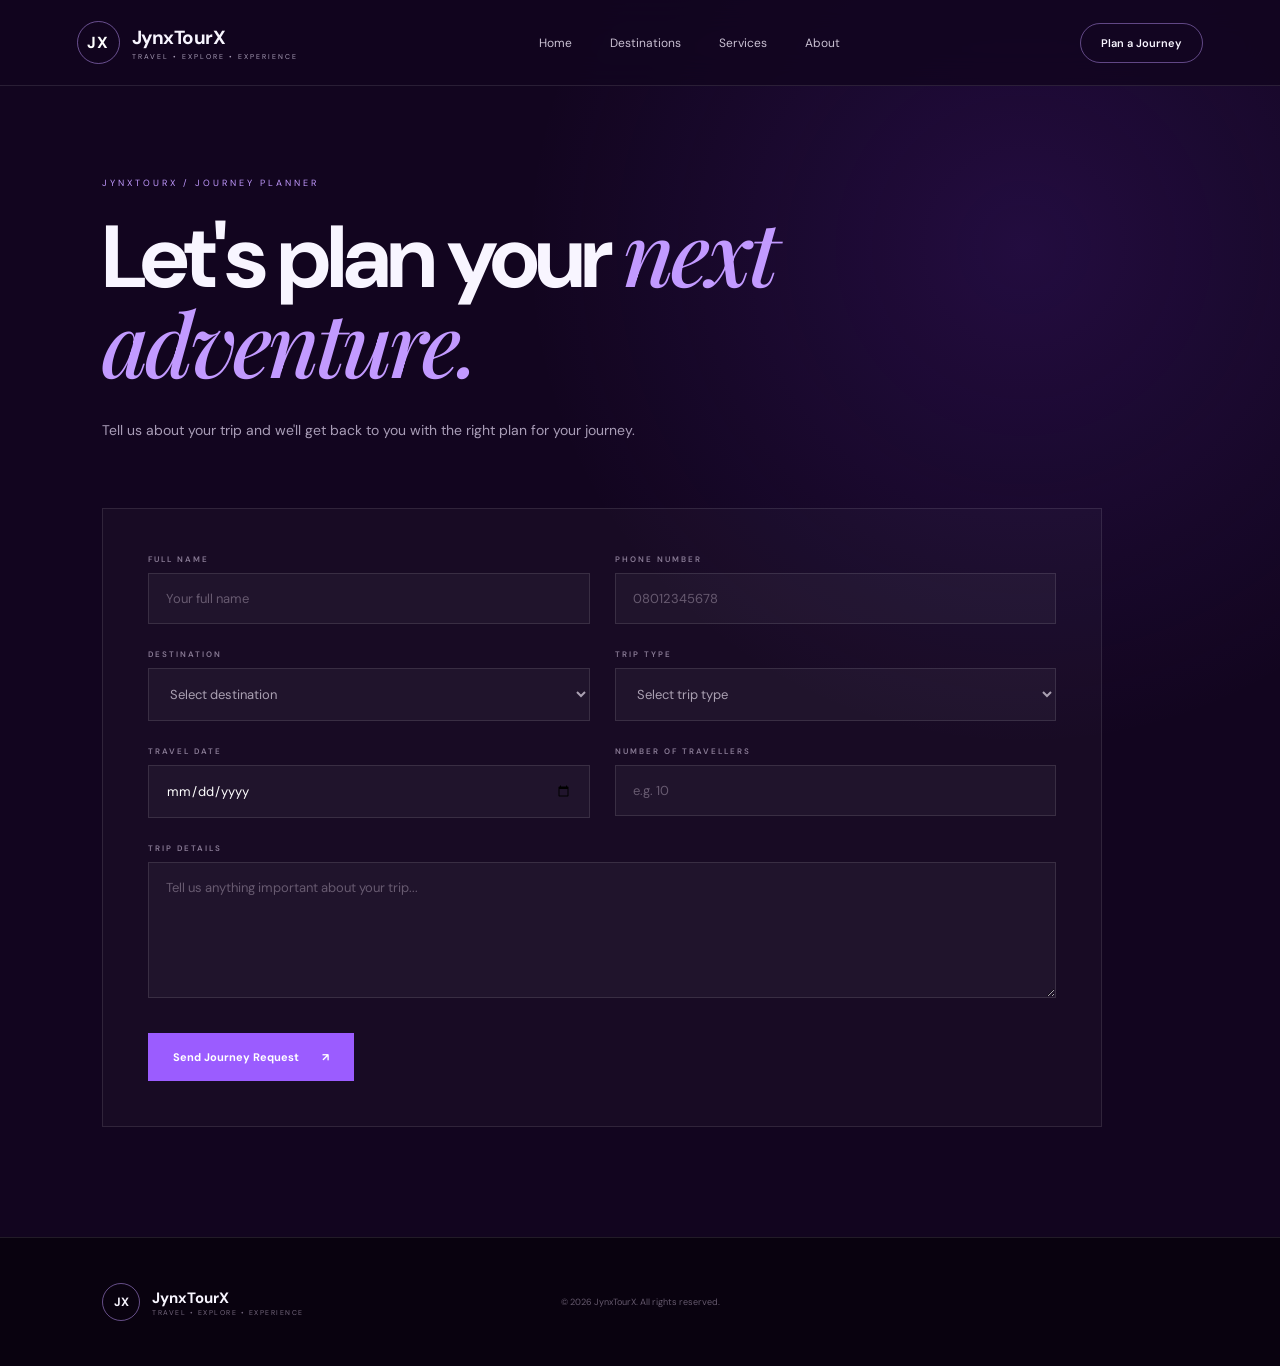
<file: booking.html>
<!DOCTYPE html>
<html lang="en">

<head>
    <meta charset="UTF-8">
    <meta name="viewport" content="width=device-width, initial-scale=1.0">

    <title>Plan Your Journey | JynxTourX</title>

    <link rel="stylesheet" href="style.css">
</head>

<body>

    <!-- NAVIGATION -->
    <nav class="navbar">

        <a href="index.html" class="logo">
            <span>JX</span>

            <div>
                <strong>JynxTourX</strong>
                <small>TRAVEL • EXPLORE • EXPERIENCE</small>
            </div>
        </a>

        <div class="nav-links">
            <a href="index.html">Home</a>
            <a href="index.html#destinations">Destinations</a>
            <a href="index.html#services">Services</a>
            <a href="index.html#about">About</a>
        </div>

        <a href="booking.html" class="nav-btn">
            Plan a Journey
        </a>

    </nav>


    <!-- BOOKING PAGE -->
    <main class="booking-page">

        <div class="booking-intro">

            <span>JYNXTOURX / JOURNEY PLANNER</span>

            <h1>
                Let's plan your
                <em>next adventure.</em>
            </h1>

            <p>
                Tell us about your trip and we'll get back to you
                with the right plan for your journey.
            </p>

        </div>


        <!-- FORM -->

        <form class="booking-form" id="bookingForm">

            <div class="form-row">

                <div class="form-group">
                    <label>FULL NAME</label>

                    <input
                        type="text"
                        id="name"
                        placeholder="Your full name"
                        required
                    >
                </div>


                <div class="form-group">
                    <label>PHONE NUMBER</label>

                    <input
                        type="tel"
                        id="phone"
                        placeholder="08012345678"
                        required
                    >
                </div>

            </div>


            <div class="form-row">

                <div class="form-group">
                    <label>DESTINATION</label>

                    <select id="destination" required>

                        <option value="">
                            Select destination
                        </option>

                        <option value="Ibadan">
                            Ibadan
                        </option>

                        <option value="Erin Ijesa">
                            Erin Ijesa
                        </option>

                        <option value="Ile-Ife">
                            Ile-Ife
                        </option>

                        <option value="Other">
                            Other
                        </option>

                    </select>

                </div>


                <div class="form-group">

                    <label>TRIP TYPE</label>

                    <select id="tripType" required>

                        <option value="">
                            Select trip type
                        </option>

                        <option value="Group Trip">
                            Group Trip
                        </option>

                        <option value="Private Getaway">
                            Private Getaway
                        </option>

                        <option value="Church / Organization Trip">
                            Church / Organization Trip
                        </option>

                        <option value="School Trip">
                            School Trip
                        </option>

                        <option value="Special Experience">
                            Special Experience
                        </option>

                    </select>

                </div>

            </div>


            <div class="form-row">

                <div class="form-group">

                    <label>TRAVEL DATE</label>

                    <input
                        type="date"
                        id="travelDate"
                        required
                    >

                </div>


                <div class="form-group">

                    <label>NUMBER OF TRAVELLERS</label>

                    <input
                        type="number"
                        id="travellers"
                        min="1"
                        placeholder="e.g. 10"
                        required
                    >

                </div>

            </div>


            <div class="form-group">

                <label>TRIP DETAILS</label>

                <textarea
                    id="details"
                    rows="6"
                    placeholder="Tell us anything important about your trip..."
                ></textarea>

            </div>


            <button type="submit">

                Send Journey Request

                <span>↗</span>

            </button>

        </form>

    </main>


    <!-- FOOTER -->

    <footer>

        <div class="footer-brand">

            <div class="footer-logo">
                JX
            </div>

            <div>
                <strong>JynxTourX</strong>

                <small>
                    TRAVEL • EXPLORE • EXPERIENCE
                </small>
            </div>

        </div>


        <p>
            © 2026 JynxTourX. All rights reserved.
        </p>

    </footer>


    <!-- WHATSAPP CONNECTION -->

    <script>

        document
            .getElementById("bookingForm")
            .addEventListener("submit", function(event) {

                event.preventDefault();


                const name =
                    document.getElementById("name").value;

                const phone =
                    document.getElementById("phone").value;

                const destination =
                    document.getElementById("destination").value;

                const tripType =
                    document.getElementById("tripType").value;

                const travelDate =
                    document.getElementById("travelDate").value;

                const travellers =
                    document.getElementById("travellers").value;

                const details =
                    document.getElementById("details").value;


                const message =
                    "Hello JynxTourX!%0A%0A" +

                    "I would like to plan a trip.%0A%0A" +

                    "*FULL NAME:* " +
                    encodeURIComponent(name) +
                    "%0A" +

                    "*PHONE:* " +
                    encodeURIComponent(phone) +
                    "%0A" +

                    "*DESTINATION:* " +
                    encodeURIComponent(destination) +
                    "%0A" +

                    "*TRIP TYPE:* " +
                    encodeURIComponent(tripType) +
                    "%0A" +

                    "*TRAVEL DATE:* " +
                    encodeURIComponent(travelDate) +
                    "%0A" +

                    "*NUMBER OF TRAVELLERS:* " +
                    encodeURIComponent(travellers) +
                    "%0A" +

                    "*TRIP DETAILS:* " +
                    encodeURIComponent(details);


                const whatsappNumber =
                    "2348050706744";


                const whatsappURL =
                    "https://wa.me/" +
                    whatsappNumber +
                    "?text=" +
                    message;


                window.location.href = whatsappURL;

            });

    </script>

</body>

</html>
</file>
<file: style.css>
@import url('https://fonts.googleapis.com/css2?family=DM+Sans:wght@400;500;600;700&family=Playfair+Display:ital,wght@0,500;0,600;1,500&display=swap');

:root {
    --purple: #12051f;
    --purple-2: #1c0a2d;
    --accent: #9b5cff;
    --accent-light: #c29aff;
    --white: #f8f5ff;
    --muted: #a99db7;
    --line: rgba(255,255,255,0.10);
}

* {
    margin: 0;
    padding: 0;
    box-sizing: border-box;
}

html {
    scroll-behavior: smooth;
}

body {
    background: var(--purple);
    color: var(--white);
    font-family: "DM Sans", Arial, sans-serif;
}

a {
    color: inherit;
    text-decoration: none;
}

img {
    width: 100%;
    display: block;
}


/* ================= NAVBAR ================= */

.navbar {
    position: fixed;
    top: 0;
    left: 0;
    width: 100%;
    height: 86px;

    padding: 0 6%;

    display: flex;
    align-items: center;
    justify-content: space-between;

    z-index: 100;

    background: rgba(18,5,31,0.82);
    backdrop-filter: blur(16px);

    border-bottom: 1px solid var(--line);
}

.logo {
    display: flex;
    align-items: center;
    gap: 12px;
}

.logo > span {
    width: 43px;
    height: 43px;

    display: flex;
    align-items: center;
    justify-content: center;

    border: 1px solid rgba(194,154,255,0.5);
    border-radius: 50%;

    color: white;
    font-weight: 700;
    letter-spacing: 1px;
}

.logo strong {
    display: block;
    font-size: 19px;
    letter-spacing: -0.5px;
}

.logo small {
    display: block;
    margin-top: 2px;

    color: var(--muted);
    font-size: 7px;
    letter-spacing: 2px;
}

.nav-links {
    display: flex;
    gap: 38px;
}

.nav-links a {
    color: #c9c0d2;
    font-size: 12px;
    transition: 0.3s;
}

.nav-links a:hover {
    color: white;
}

.nav-btn {
    padding: 12px 20px;

    border: 1px solid rgba(194,154,255,0.45);
    border-radius: 30px;

    font-size: 11px;
    font-weight: 600;

    transition: 0.3s;
}

.nav-btn:hover {
    background: var(--accent);
    border-color: var(--accent);
}


/* ================= HERO ================= */

.hero {
    min-height: 100vh;

    position: relative;

    display: flex;
    align-items: center;

    padding: 150px 8% 100px;

    overflow: hidden;

    background:
        linear-gradient(
            90deg,
            rgba(18,5,31,0.98) 0%,
            rgba(18,5,31,0.88) 42%,
            rgba(18,5,31,0.42) 100%
        ),
        url("images/ibadan.jpg") center/cover no-repeat;
}

.hero::before {
    content: "";

    position: absolute;
    width: 600px;
    height: 600px;

    right: -250px;
    top: 80px;

    background: rgba(123,53,232,0.18);

    filter: blur(100px);
    border-radius: 50%;
}

.hero-content {
    position: relative;
    z-index: 2;

    max-width: 780px;
}

.eyebrow {
    display: flex;
    align-items: center;
    gap: 13px;

    color: var(--accent-light);

    font-size: 9px;
    letter-spacing: 3px;
    font-weight: 600;

    margin-bottom: 28px;
}

.eyebrow span {
    width: 35px;
    height: 1px;
    background: var(--accent);
}

.hero h1 {
    font-size: clamp(55px, 8vw, 105px);

    line-height: 0.92;
    letter-spacing: -5px;

    font-weight: 600;
}

.hero h1 em {
    display: block;

    color: var(--accent-light);
    font-family: "Playfair Display", serif;

    font-weight: 500;
}

.hero-content > p {
    max-width: 520px;

    margin: 30px 0;

    color: #c5bacd;

    font-size: 15px;
    line-height: 1.8;
}

.hero-buttons {
    display: flex;
    align-items: center;
    gap: 12px;
}

.main-btn,
.second-btn {
    padding: 15px 22px;

    font-size: 11px;
    font-weight: 600;

    transition: 0.3s;
}

.main-btn {
    background: var(--accent);
}

.main-btn span,
.second-btn span {
    margin-left: 18px;
}

.main-btn:hover {
    background: #8140dc;
    transform: translateY(-2px);
}

.second-btn {
    border: 1px solid rgba(255,255,255,0.22);
}

.second-btn:hover {
    background: white;
    color: var(--purple);
}

.hero-side {
    position: absolute;

    right: 6%;
    top: 48%;

    display: flex;
    align-items: center;
    gap: 20px;
}

.vertical-text {
    writing-mode: vertical-rl;

    color: rgba(255,255,255,0.4);

    font-size: 8px;
    letter-spacing: 3px;
}

.hero-number {
    font-size: 11px;
    color: var(--accent-light);
}

.hero-bottom {
    position: absolute;

    left: 8%;
    right: 8%;
    bottom: 35px;

    display: flex;
    gap: 80px;

    padding-top: 18px;

    border-top: 1px solid var(--line);
}

.hero-bottom div {
    display: flex;
    flex-direction: column;
    gap: 4px;
}

.hero-bottom small {
    color: #75687e;
    font-size: 7px;
    letter-spacing: 2px;
}

.hero-bottom strong {
    font-size: 10px;
    letter-spacing: 1px;
}


/* ================= INTRO ================= */

.intro {
    padding: 150px 8%;

    display: grid;
    grid-template-columns: 0.6fr 1.4fr;

    gap: 80px;

    background: var(--purple-2);
}

.section-tag {
    color: var(--accent-light);

    font-size: 9px;
    letter-spacing: 2.5px;
}

.intro-text h2 {
    max-width: 850px;

    font-size: clamp(42px, 6vw, 76px);

    line-height: 1;

    letter-spacing: -3px;
}

.intro-text h2 em {
    display: block;

    color: var(--accent-light);

    font-family: "Playfair Display", serif;
    font-weight: 500;
}

.intro-text p {
    max-width: 600px;

    margin-top: 35px;

    color: var(--muted);

    font-size: 15px;
    line-height: 1.9;
}


/* ================= DESTINATIONS ================= */

.destinations {
    padding: 130px 8%;

    background: #0e0418;
}

.section-head {
    display: flex;
    align-items: end;
    justify-content: space-between;

    gap: 50px;

    margin-bottom: 55px;
}

.section-head > div > span {
    color: var(--accent-light);

    font-size: 9px;
    letter-spacing: 2.5px;
}

.section-head h2 {
    margin-top: 13px;

    font-size: clamp(42px, 6vw, 75px);

    line-height: 0.95;

    letter-spacing: -3px;
}

.section-head h2 em {
    color: var(--accent-light);

    font-family: "Playfair Display", serif;
    font-weight: 500;
}

.section-head > p {
    max-width: 300px;

    color: var(--muted);

    font-size: 13px;
    line-height: 1.8;
}

.destination-grid {
    display: grid;

    grid-template-columns: 1.25fr 0.75fr;

    grid-template-rows: 330px 330px;

    gap: 15px;
}

.destination {
    position: relative;

    overflow: hidden;

    border: 1px solid var(--line);
}

.destination-one {
    grid-row: span 2;
}

.destination img {
    width: 100%;
    height: 100%;

    object-fit: cover;

    transition: 0.7s;
}

.destination:hover img {
    transform: scale(1.06);
}

.destination-overlay {
    position: absolute;
    inset: 0;

    background:
        linear-gradient(
            transparent 30%,
            rgba(14,4,24,0.95)
        );
}

.destination-info {
    position: absolute;

    left: 30px;
    right: 30px;
    bottom: 27px;
}

.destination-info small {
    color: var(--accent-light);

    font-size: 8px;
    letter-spacing: 2px;
}

.destination-info h3 {
    margin: 5px 0;

    font-size: 36px;

    letter-spacing: -1px;
}

.destination-info span {
    color: #d8cce2;

    font-size: 10px;
}


/* ================= SERVICES ================= */

.services {
    padding: 140px 8%;

    background: var(--purple-2);
}

.services > h2 {
    max-width: 700px;

    margin: 15px 0 70px;

    font-size: clamp(43px, 6vw, 75px);

    line-height: 0.95;

    letter-spacing: -3px;
}

.services > h2 em {
    color: var(--accent-light);

    font-family: "Playfair Display", serif;
    font-weight: 500;
}

.service-grid {
    display: grid;

    grid-template-columns: repeat(4, 1fr);

    border-top: 1px solid var(--line);
    border-bottom: 1px solid var(--line);
}

.service {
    min-height: 280px;

    padding: 35px 28px;

    border-right: 1px solid var(--line);
}

.service:last-child {
    border-right: none;
}

.service > span {
    color: var(--accent);

    font-size: 10px;
}

.service h3 {
    margin: 65px 0 15px;

    font-size: 20px;
}

.service p {
    color: var(--muted);

    font-size: 12px;
    line-height: 1.8;
}


/* ================= CTA ================= */

.cta {
    min-height: 520px;

    padding: 100px 8%;

    display: flex;
    align-items: center;
    justify-content: space-between;

    gap: 50px;

    background:
        linear-gradient(
            120deg,
            #170724,
            #321052
        );
}

.cta > div > span {
    color: var(--accent-light);

    font-size: 9px;
    letter-spacing: 2.5px;
}

.cta h2 {
    max-width: 700px;

    margin-top: 20px;

    font-size: clamp(50px, 7vw, 90px);

    line-height: 0.9;

    letter-spacing: -4px;
}

.cta h2 em {
    color: var(--accent-light);

    font-family: "Playfair Display", serif;
    font-weight: 500;
}

.cta > a {
    padding: 17px 25px;

    background: white;
    color: var(--purple);

    font-size: 11px;
    font-weight: 700;

    white-space: nowrap;

    transition: 0.3s;
}

.cta > a:hover {
    background: var(--accent-light);
}


/* ================= FOOTER ================= */

footer {
    padding: 45px 8%;

    display: grid;
    grid-template-columns: 1fr auto 1fr;

    align-items: center;

    gap: 30px;

    background: #09020f;

    border-top: 1px solid var(--line);
}

.footer-brand {
    display: flex;
    align-items: center;
    gap: 12px;
}

.footer-logo {
    width: 38px;
    height: 38px;

    display: flex;
    align-items: center;
    justify-content: center;

    border: 1px solid rgba(194,154,255,0.5);
    border-radius: 50%;

    font-size: 12px;
    font-weight: 700;
}

.footer-brand strong {
    display: block;
    font-size: 15px;
}

.footer-brand small {
    display: block;

    color: #75687e;

    font-size: 7px;
    letter-spacing: 1.5px;
}

.footer-contact {
    display: flex;
    gap: 25px;
}

.footer-contact a {
    color: #a99db7;

    font-size: 10px;
}

.footer-contact a:hover {
    color: white;
}

footer > p {
    justify-self: end;

    color: #65596d;

    font-size: 9px;
}


/* ================= MOBILE ================= */

@media (max-width: 850px) {

    .nav-links {
        display: none;
    }

    .hero h1 {
        font-size: 65px;
    }

    .intro {
        grid-template-columns: 1fr;
        gap: 35px;
    }

    .destination-grid {
        grid-template-columns: 1fr;
        grid-template-rows: 420px 300px 300px;
    }

    .destination-one {
        grid-row: auto;
    }

    .service-grid {
        grid-template-columns: 1fr 1fr;
    }

    .service:nth-child(2) {
        border-right: none;
    }

    .service:nth-child(1),
    .service:nth-child(2) {
        border-bottom: 1px solid var(--line);
    }

    footer {
        grid-template-columns: 1fr;
    }

    .footer-contact {
        flex-wrap: wrap;
    }

    footer > p {
        justify-self: start;
    }
}


@media (max-width: 600px) {

    .navbar {
        height: 75px;
        padding: 0 5%;
    }

    .nav-btn {
        padding: 10px 14px;
    }

    .hero {
        padding: 130px 6% 80px;
    }

    .hero h1 {
        font-size: 52px;
        letter-spacing: -2.5px;
    }

    .hero-bottom {
        display: none;
    }

    .hero-side {
        display: none;
    }

    .hero-buttons {
        flex-direction: column;
        align-items: flex-start;
    }

    .intro,
    .destinations,
    .services,
    .cta {
        padding: 90px 6%;
    }

    .section-head {
        display: block;
    }

    .section-head > p {
        margin-top: 25px;
    }

    .destination-grid {
        display: flex;
        flex-direction: column;
    }

    .destination {
        height: 330px;
    }

    .service-grid {
        grid-template-columns: 1fr;
    }

    .service {
        border-right: none;
        border-bottom: 1px solid var(--line);
    }

    .service:last-child {
        border-bottom: none;
    }

    .cta {
        flex-direction: column;
        align-items: flex-start;
    }
}
/* ================= BOOKING PAGE ================= */

.booking-page {
    min-height: 100vh;
    padding: 170px 8% 110px;

    background:
        radial-gradient(
            circle at 80% 20%,
            rgba(123, 53, 232, 0.16),
            transparent 35%
        ),
        #12051f;
}

.booking-intro {
    max-width: 850px;
    margin-bottom: 65px;
}

.booking-intro > span {
    color: var(--accent-light);

    font-size: 9px;
    letter-spacing: 3px;
}

.booking-intro h1 {
    margin-top: 18px;

    font-size: clamp(48px, 7vw, 88px);

    line-height: 0.95;
    letter-spacing: -4px;
}

.booking-intro h1 em {
    color: var(--accent-light);

    font-family: "Playfair Display", serif;
    font-weight: 500;
}

.booking-intro p {
    max-width: 560px;

    margin-top: 28px;

    color: var(--muted);

    font-size: 14px;
    line-height: 1.8;
}


/* FORM */

.booking-form {
    max-width: 1000px;

    padding: 45px;

    border: 1px solid var(--line);

    background: rgba(255,255,255,0.025);
}

.form-row {
    display: grid;

    grid-template-columns: 1fr 1fr;

    gap: 25px;

    margin-bottom: 25px;
}

.form-group {
    display: flex;
    flex-direction: column;

    gap: 9px;

    margin-bottom: 25px;
}

.form-row .form-group {
    margin-bottom: 0;
}

.form-group label {
    color: #897b95;

    font-size: 8px;
    font-weight: 600;

    letter-spacing: 2px;
}

.form-group input,
.form-group select,
.form-group textarea {
    width: 100%;

    padding: 16px 17px;

    border: 1px solid rgba(255,255,255,0.11);

    outline: none;

    background: rgba(255,255,255,0.035);

    color: white;

    font-family: inherit;
    font-size: 13px;

    transition: 0.3s;
}

.form-group input::placeholder,
.form-group textarea::placeholder {
    color: #675a70;
}

.form-group select {
    color: #aaa0b2;
}

.form-group select option {
    background: #160820;
    color: white;
}

.form-group input:focus,
.form-group select:focus,
.form-group textarea:focus {
    border-color: var(--accent);
    background: rgba(155,92,255,0.06);
}

.form-group textarea {
    resize: vertical;
}

.booking-form button {
    margin-top: 10px;

    padding: 17px 25px;

    border: none;

    background: var(--accent);

    color: white;

    font-family: inherit;

    font-size: 11px;
    font-weight: 700;

    cursor: pointer;

    transition: 0.3s;
}

.booking-form button span {
    margin-left: 20px;
}

.booking-form button:hover {
    background: #8140dc;

    transform: translateY(-2px);
}


/* BOOKING MOBILE */

@media (max-width: 650px) {

    .booking-page {
        padding: 125px 6% 80px;
    }

    .booking-intro h1 {
        font-size: 52px;
        letter-spacing: -2px;
    }

    .booking-form {
        padding: 25px 20px;
    }

    .form-row {
        grid-template-columns: 1fr;
        gap: 0;
    }

}
/* ================= WHATSAPP BUTTON ================= */

.whatsapp-float {
    position: fixed;

    right: 25px;
    bottom: 25px;

    width: 58px;
    height: 58px;

    display: flex;
    align-items: center;
    justify-content: center;

    border-radius: 50%;

    background: #25D366;
    color: white;

    font-size: 25px;

    box-shadow: 0 10px 30px rgba(0,0,0,0.35);

    z-index: 9999;

    transition: 0.3s;
}

.whatsapp-float:hover {
    transform: translateY(-5px) scale(1.05);
}
.logo-image {
    width: 48px;
    height: 48px;
    object-fit: contain;
}
</file>
